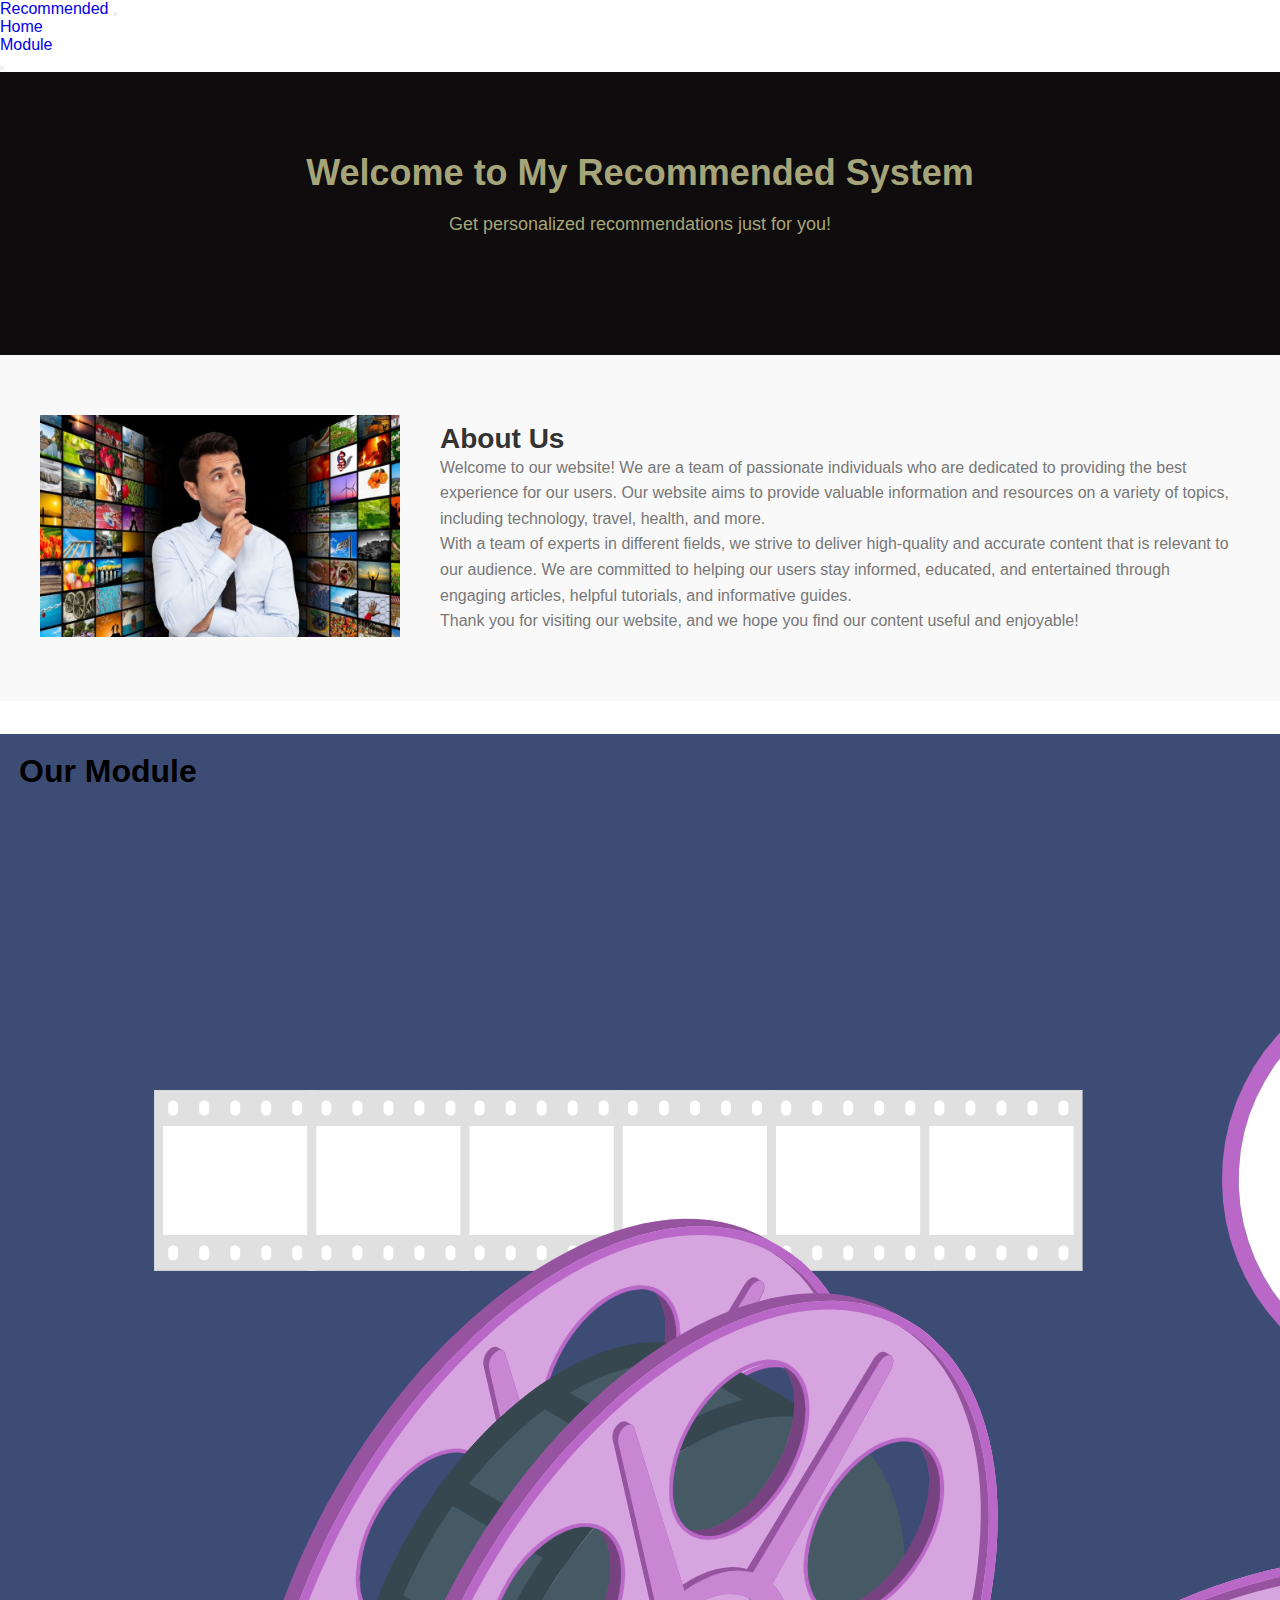
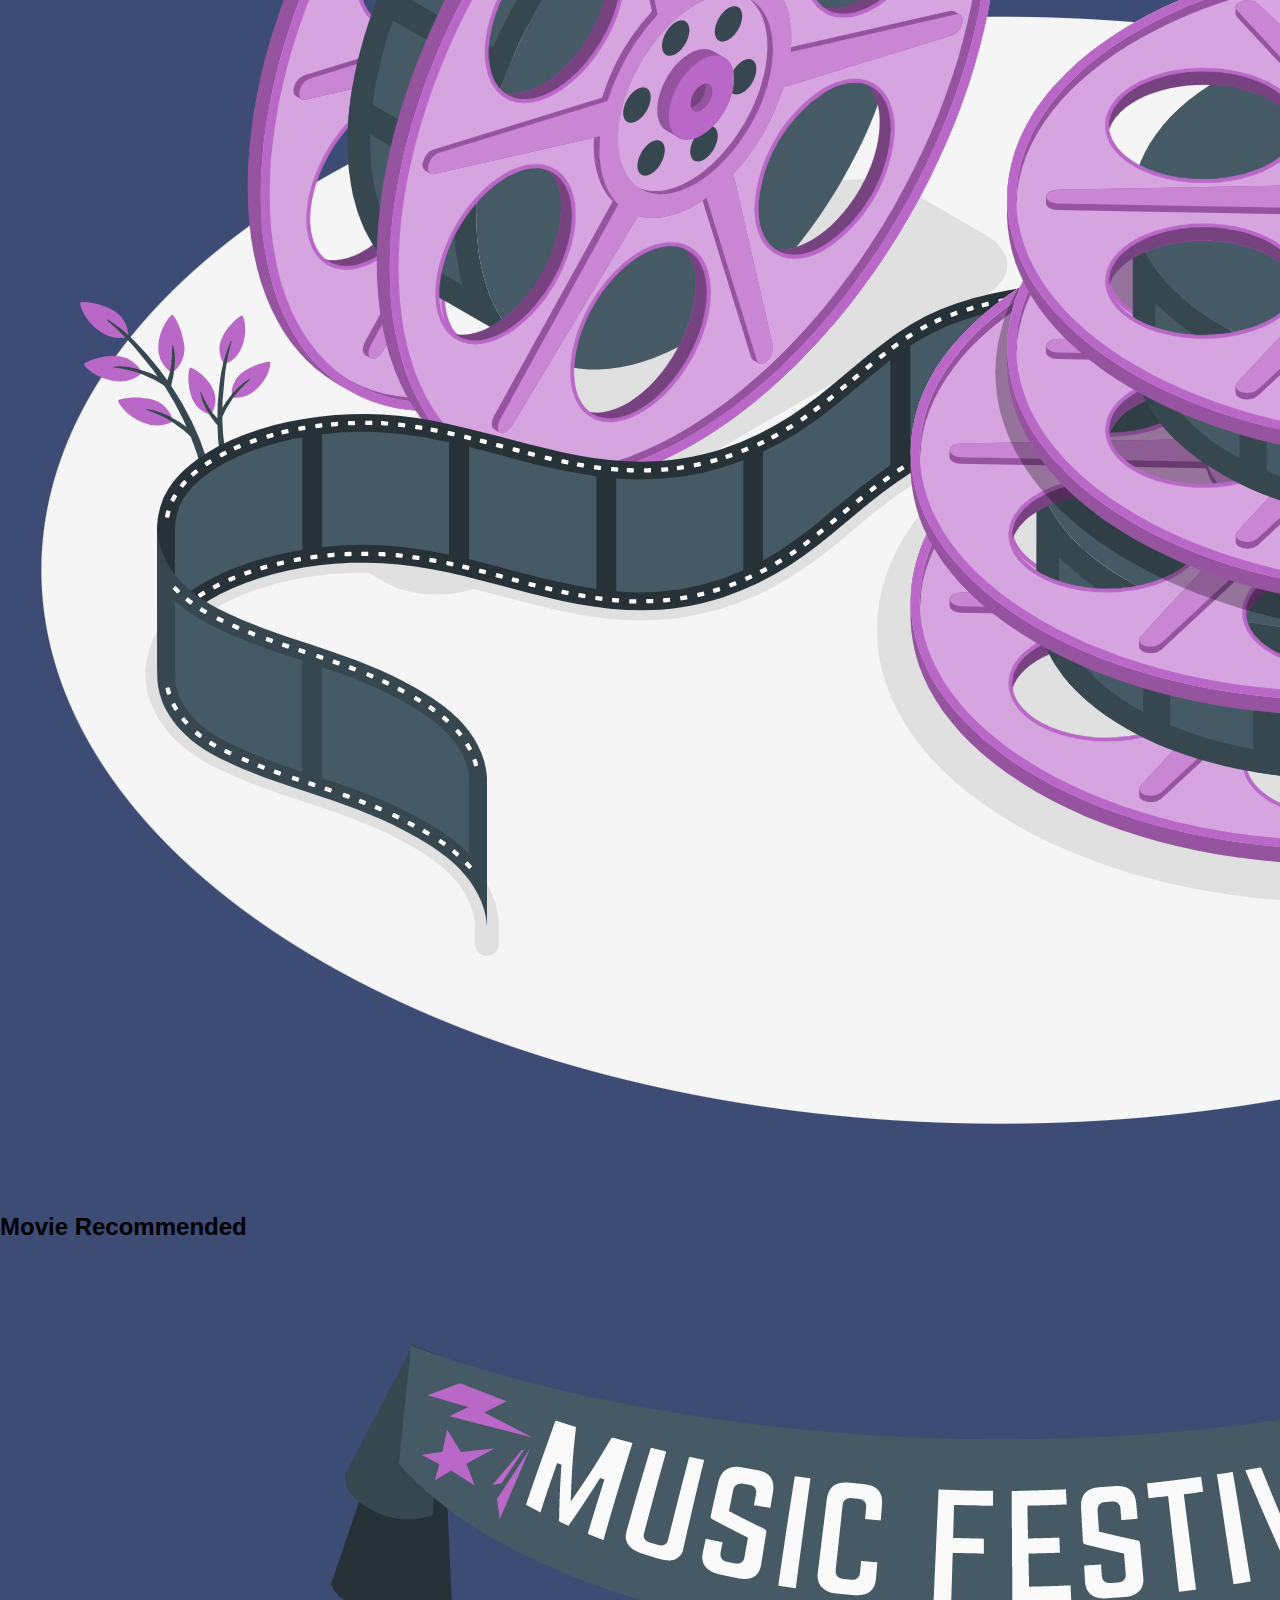
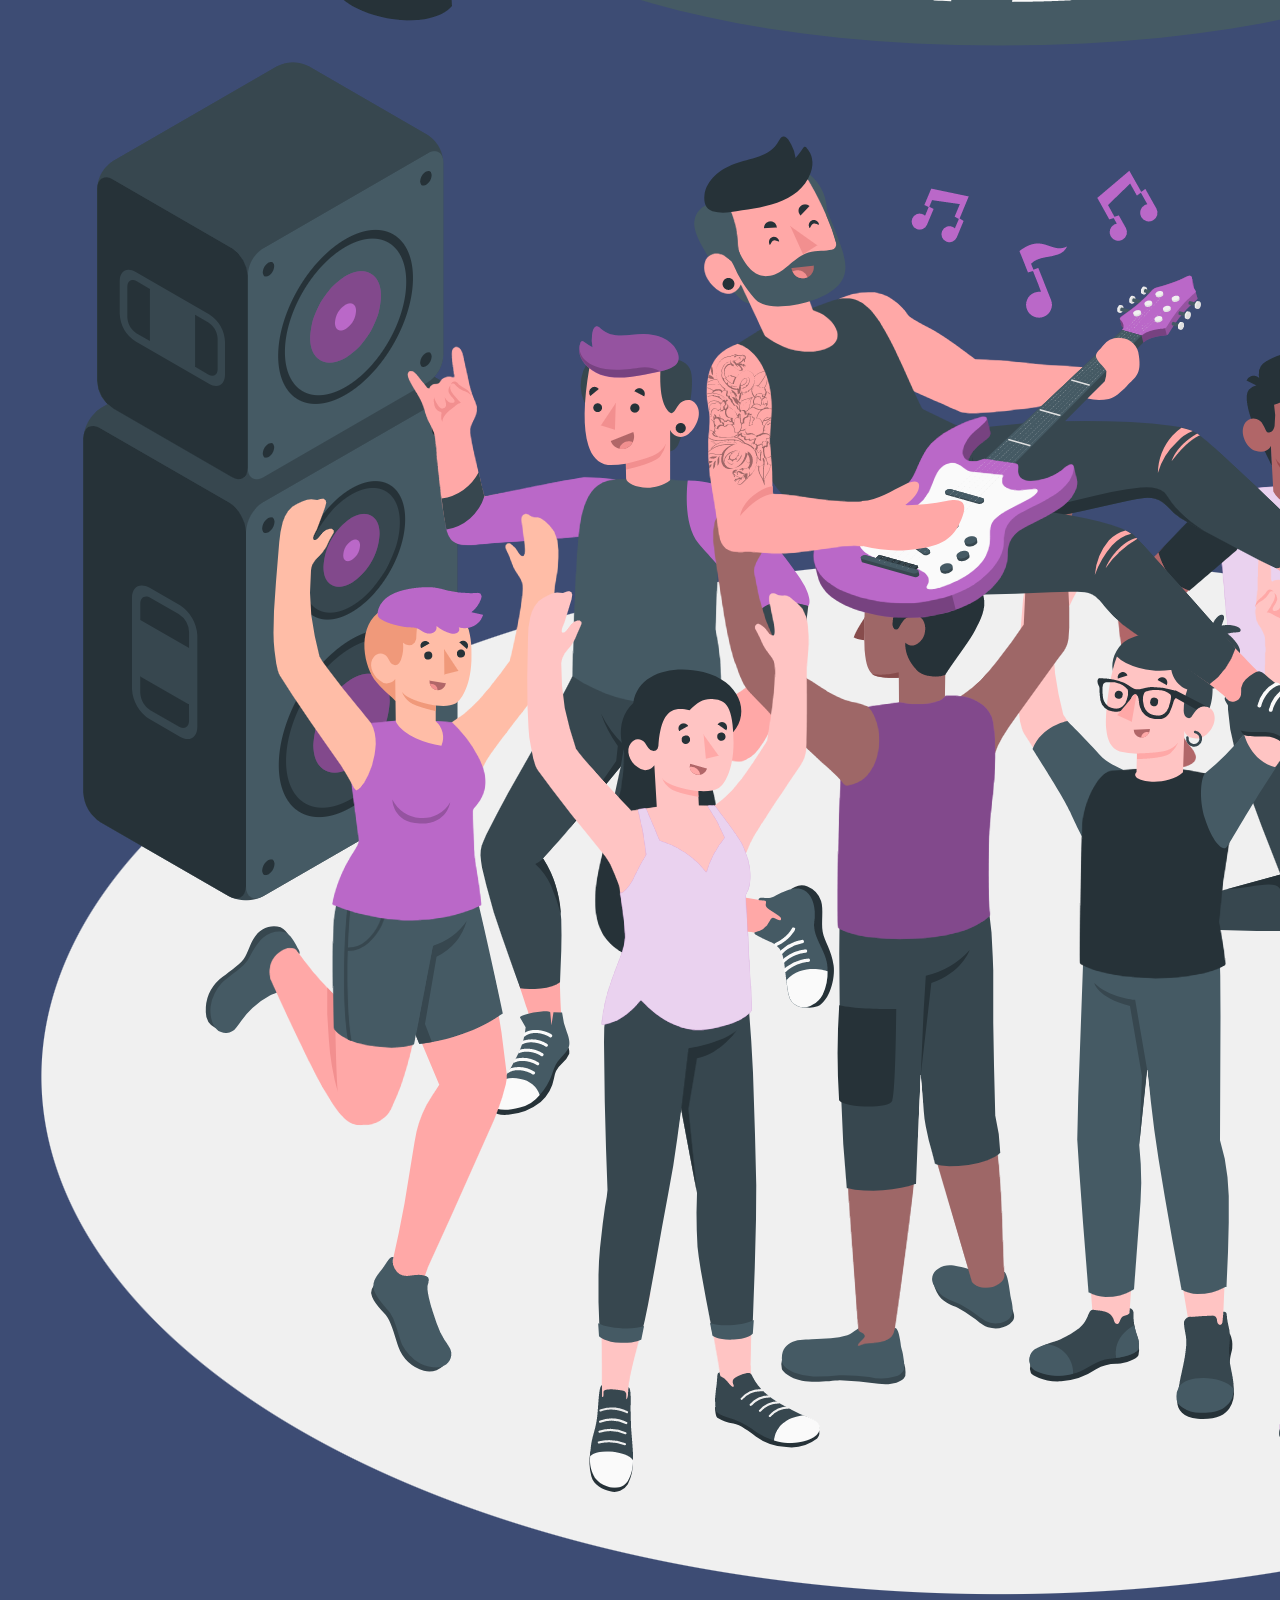
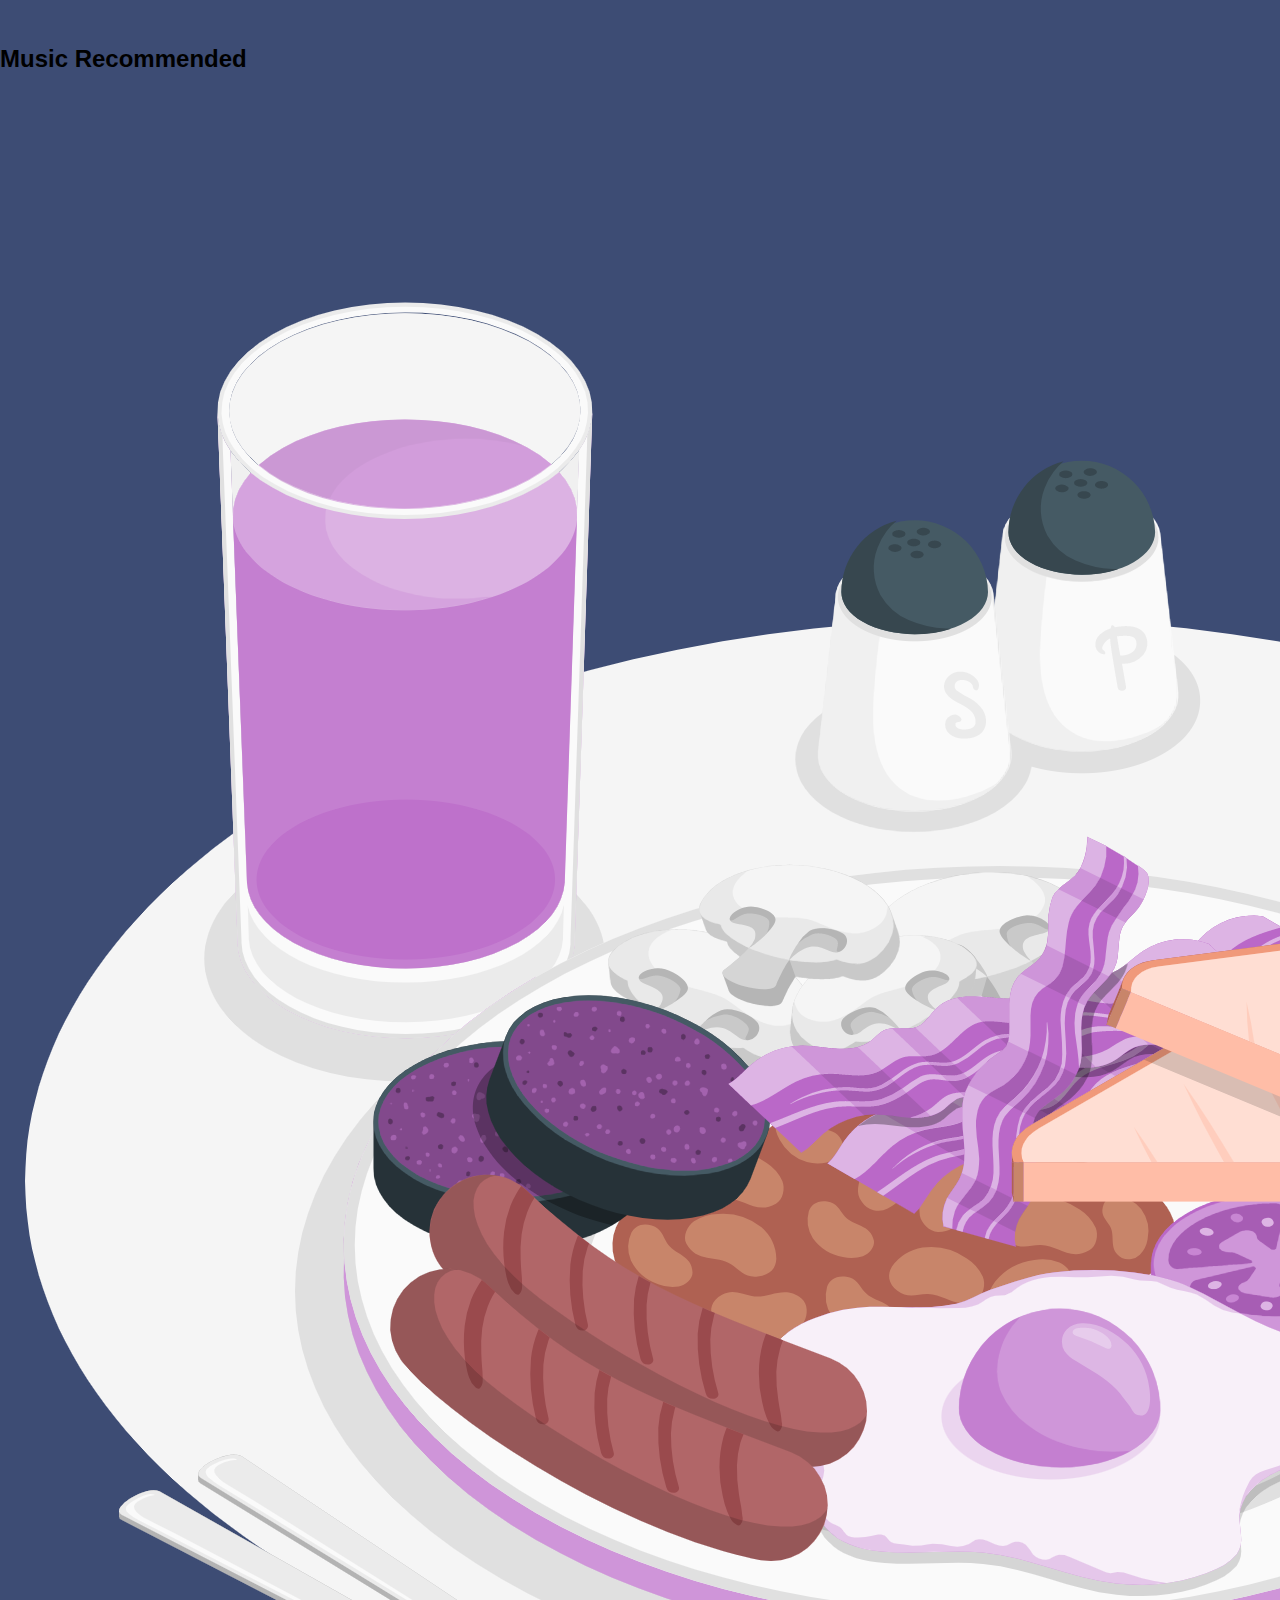
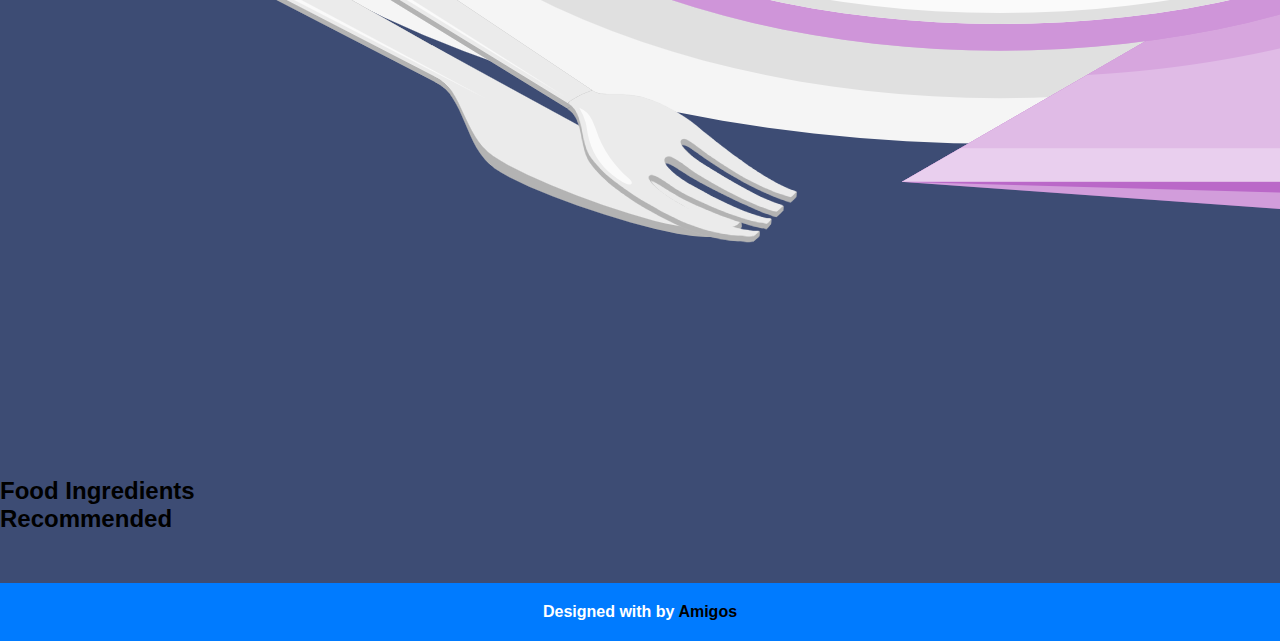
<file: index.html>
<!DOCTYPE html>
<html lang="en">

<head>
    <meta charset="UTF-8">
    <meta http-equiv="X-UA-Compatible" content="IE=edge">
    <meta name="viewport" content="width=device-width, initial-scale=1.0">
    <link rel="stylesheet" href="stylei.css">
    <title>My Recommended System</title>
    <link href="https://cdn.jsdelivr.net/npm/bootstrap@5.3.0-alpha3/dist/css/bootstrap.min.css" rel="stylesheet"
        integrity="sha384-KK94CHFLLe+nY2dmCWGMq91rCGa5gtU4mk92HdvYe+M/SXH301p5ILy+dN9+nJOZ" crossorigin="anonymous">
        <link id='favicon' rel="shortcut icon" href="./assests/images/favicon.ico" type="image/x-png">
        <link rel="stylesheet" href="https://cdnjs.cloudflare.com/ajax/libs/font-awesome/5.15.3/css/all.min.css"
        integrity="sha512-iBBXm8fW90+nuLcSKlbmrPcLa0OT92xO1BIsZ+ywDWZCvqsWgccV3gFoRBv0z+8dLJgyAHIhR35VZc2oM/gI1w=="
        crossorigin="anonymous" referrerpolicy="no-referrer" />
    <!-- Add meta tags, CSS links, and other head elements here -->
</head>
<header>
    <nav class="navbar navbar-expand-lg bg-body-tertiary  ">
        <div class="container-fluid ">
            <a class="navbar-brand" href="#">Recomm<span>ended</span></a>
            <button class="navbar-toggler" type="button" data-bs-toggle="collapse"
                data-bs-target="#navbarSupportedContent" aria-controls="navbarSupportedContent" aria-expanded="false"
                aria-label="Toggle navigation">
                <span class="navbar-toggler-icon"></span>
            </button>
            <div class="collapse navbar-collapse" id="navbarSupportedContent">
                <ul class="navbar-nav me-auto mb-2 mb-lg-0">
                    <li class="nav-item">
                        <a class="nav-link active" aria-current="page" href="#hero">Home</a>
                    </li>
                    <li class="nav-item">
                        <a class="nav-link active" aria-current="page" href="#explore">Module</a>
                    </li>
                </ul>

                <button type="button" class=" d-flex btn btn-primary"><a href="home.php"><span><i class="fas fa-user"></i></span></a></button>
                <!-- <div class="image"><a href="home.php">Profile</a><img src="./images/default-avatar.png" alt=""></div> -->
                <br>
                <!-- <h6> or </h6>
                <button type="button" class=" d-flex btn btn-primary"><a href="./login.html"><span>sign-up</span></a></button> -->
            </div>
        </div>
    </nav>
</header>
<section id="hero">
    <!-- Add hero section content such as an introduction and call-to-action -->
    <h1>Welcome to My Recommended System</h1>
    <p>Get personalized recommendations just for you!</p>
    <!-- <a href="#explore" class="cta-button">Explore Now</a> -->
</section>
<section id="about-section">
    <div class="about-container">
        <div class="about-image">
            <img src="./assest/l2.png" alt="About Image">
        </div>
        <div class="about-content">
            <h2>About Us</h2>
            <p>Welcome to our website! We are a team of passionate individuals who are dedicated to providing the best experience for our users. Our website aims to provide valuable information and resources on a variety of topics, including technology, travel, health, and more.</p>
            <p>With a team of experts in different fields, we strive to deliver high-quality and accurate content that is relevant to our audience. We are committed to helping our users stay informed, educated, and entertained through engaging articles, helpful tutorials, and informative guides.</p>
            <p>Thank you for visiting our website, and we hope you find our content useful and enjoyable!</p>
        </div>
    </div>
</section>


<section class="explore" id="explore">

    <h1 class="container text-center">Our Module</h1>
    <div class="container text-center mt-4">
        <div class="row">
            <div class="col">
                <div class="card" style="width: 18rem;">
                    <img src="./assest/Film rolls-amico.png" class="card-img-top" alt="...">
                    <div class="card-body">
                        <h2><a href="./movie/index.html" style="text-decoration: none; color: black;">Movie Recommended</a> </h2>
                        <p class="card-text"></p>
                    </div>
                </div>
            </div>
            <div class="col">
                <div class="card" style="width: 18rem;">
                    <img src="./assest/Music festival-amico.png" class="card-img-top" alt="...">
                    <div class="card-body">
                        <h2><a href="./Music/index.html" style="text-decoration: none; color: black;">Music Recommended</a></h2>
                        <p class="card-text"></p>
                    </div>
                </div>
            </div>
            <!-- <div class="col">
                <div class="card" style="width: 18rem;">
                    <img src="./assest/Travel insurance-amico.png" class="card-img-top" alt="...">
                    <div class="card-body">
                        <h2> Travel Recommended</h2>
                        <p class="card-text"></p>
                    </div>
                </div>
            </div> -->
            <div class="col">
                <div class="card" style="width: 18rem;">
                    <img src="./assest/English breakfast-amico.png" class="card-img-top" alt="...">
                    <div class="card-body">
                        <h2><a href="./food/index.html" style="text-decoration: none; color: black;">Food Ingredients Recommended</a></h2>
                        <p class="card-text"></p>
                    </div>
                </div>
            </div>
        </div>
    </div>
<!-- </section>
<section id="personalization-section">
        <div class="personalization-container">
            <h2>Personalize Your Recommendations</h2>
            <form id="personalization-form">
                <label for="preferences">Preferences:</label>
                <input type="text" id="preferences" name="preferences" placeholder="Enter your preferences, e.g., action, comedy, sci-fi">
                
                <label for="interests">Interests:</label>
                <input type="text" id="interests" name="interests" placeholder="Enter your interests, e.g., travel, cooking, sports">
                
                <label for="rating">Rating:</label>
                <select id="rating" name="rating">
                    <option value="none">None</option>
                    <option value="like">Like</option>
                    <option value="dislike">Dislike</option>
                </select>
                
                <button type="submit">Update Preferences</button>
            </form>
        </div>
        </section> -->
<!-- <section class="r1">
<h1 class="container text-center">Feedback Form</h1>
    <form action="feedback.php" method="post">
        <label for="name">Name:</label>
        <input type="text" name="name" id="name">
        <br>
        <label for="email">Email:</label>
        <input type="email" name="email" id="email">
        <br>
        <label for="feedback">Feedback:</label>
        <textarea name="feedback" id="feedback" cols="30" rows="10"></textarea>
        <br>
        <input type="submit" value="Submit">
</form>   
</section> -->





<footer>
    <h4 class="credit">Designed with <i class="fa fa-heart pulse"></i> by <a
        href="https://www.linkedin.com/in/ujjwal-srivastava-456204206/" style="color: black;"> Amigos</a></h4>
</footer>

</body>

</html>
</file>
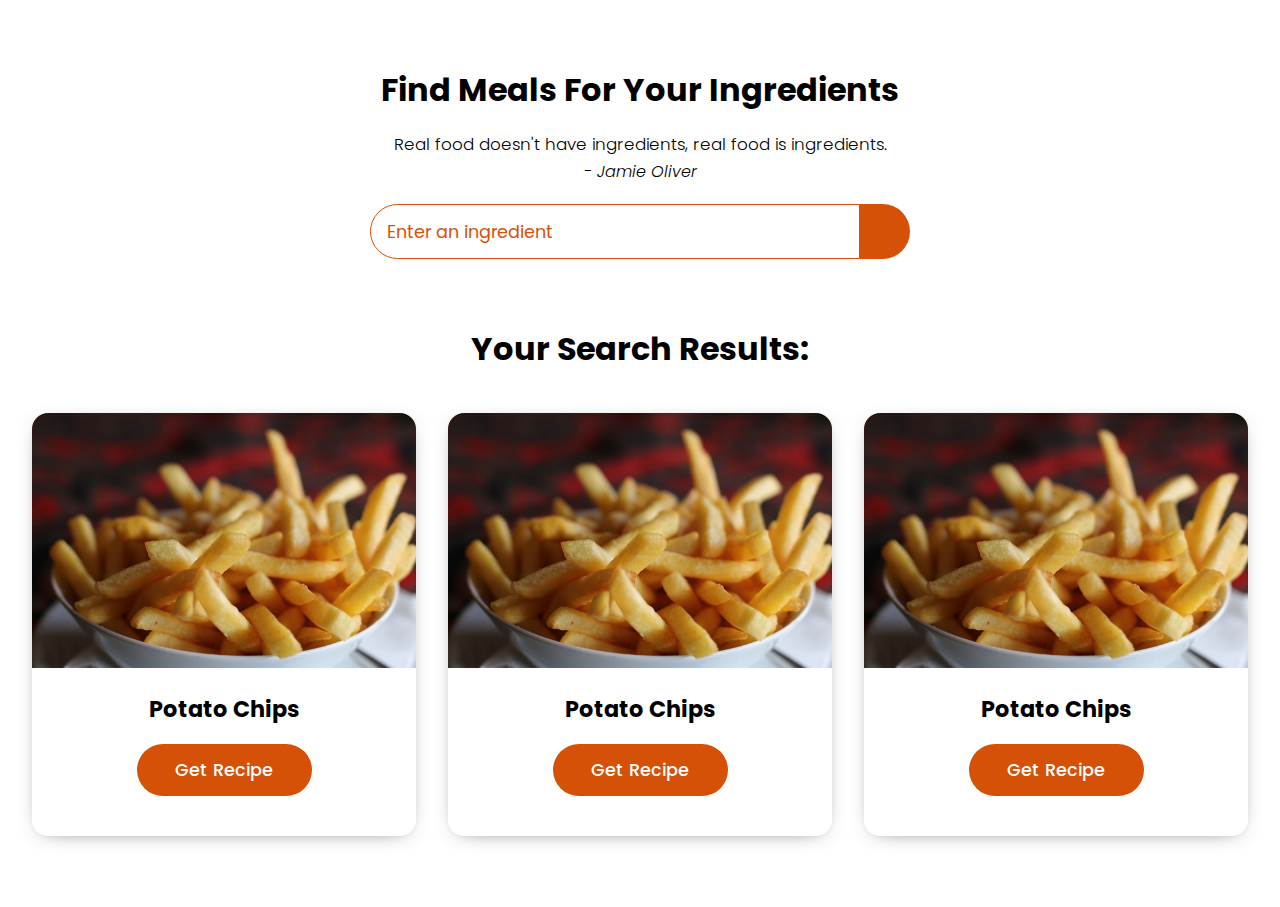
<file: food/index.html>
<!DOCTYPE html>
<html lang="en">
<head>
  <meta charset="UTF-8">
  <meta name="viewport" content="width=device-width, initial-scale=1.0">
  <title>Find Meal For Your Ingredients</title>
  <link rel="stylesheet" href="https://cdnjs.cloudflare.com/ajax/libs/font-awesome/5.15.1/css/all.min.css" integrity="sha512-+4zCK9k+qNFUR5X+cKL9EIR+ZOhtIloNl9GIKS57V1MyNsYpYcUrUeQc9vNfzsWfV28IaLL3i96P9sdNyeRssA==" crossorigin="anonymous" />
  <link rel = "stylesheet" href = "style.css">
</head>
<body>
  
  <div class = "container">
    <div class = "meal-wrapper">
      <div class = "meal-search">
        <h2 class = "title">Find Meals For Your Ingredients</h2>
        <blockquote>Real food doesn't have ingredients, real food is ingredients.<br>
          <cite>- Jamie Oliver</cite>
        </blockquote>

        <div class = "meal-search-box">
          <input type = "text" class = "search-control" placeholder="Enter an ingredient" id = "search-input">
          <button type = "submit" class = "search-btn btn" id = "search-btn">
            <i class = "fas fa-search"></i>
          </button>
        </div>
      </div>

      <div class = "meal-result">
        <h2 class = "title">Your Search Results:</h2>
        <div id= "meal">
          <!-- meal item -->
          <div class = "meal-item">
            <div class = "meal-img">
              <img src = "food.jpg" alt = "food">
            </div>
            <div class = "meal-name">
              <h3>Potato Chips</h3>
              <a href = "#" class = "recipe-btn">Get Recipe</a>
            </div>
          </div>
          <div class = "meal-item">
            <div class = "meal-img">
              <img src = "food.jpg" alt = "food">
            </div>
            <div class = "meal-name">
              <h3>Potato Chips</h3>
              <a href = "#" class = "recipe-btn">Get Recipe</a>
            </div>
          </div>
          <div class = "meal-item">
            <div class = "meal-img">
              <img src = "food.jpg" alt = "food">
            </div>
            <div class = "meal-name">
              <h3>Potato Chips</h3>
              <a href = "#" class = "recipe-btn">Get Recipe</a>
            </div>
          </div>
          <!-- end of meal item -->
        </div>
      </div>


      <div class = "meal-details">
        <!-- recipe close btn -->
        <button type = "button" class = "btn recipe-close-btn" id = "recipe-close-btn">
          <i class = "fas fa-times"></i>
        </button>

        <!-- meal content -->
        <div class = "meal-details-content">
          <h2 class = "recipe-title">Meals Name Here</h2>
          <p class = "recipe-category">Category Name</p>
          <div class = "recipe-instruct">
            <h3>Instructions:</h3>
            <p>Lorem ipsum, dolor sit amet consectetur adipisicing elit. Quo blanditiis quis accusantium natus! Porro, reiciendis maiores molestiae distinctio veniam ratione ex provident ipsa, soluta suscipit quam eos velit autem iste!</p>
            <p>Lorem ipsum dolor sit amet consectetur adipisicing elit. Amet aliquam voluptatibus ad obcaecati magnam, esse numquam nisi ut adipisci in?</p>
          </div>
          <div class = "recipe-meal-img">
            <img src = "food.jpg" alt = "">
          </div>
          <div class = "recipe-link">
            <a href = "#" target = "_blank">Watch Video</a>
          </div>
        </div>
      </div>
    </div>
  </div>



  <script src = "script.js"></script>
</body>
</html>
</file>
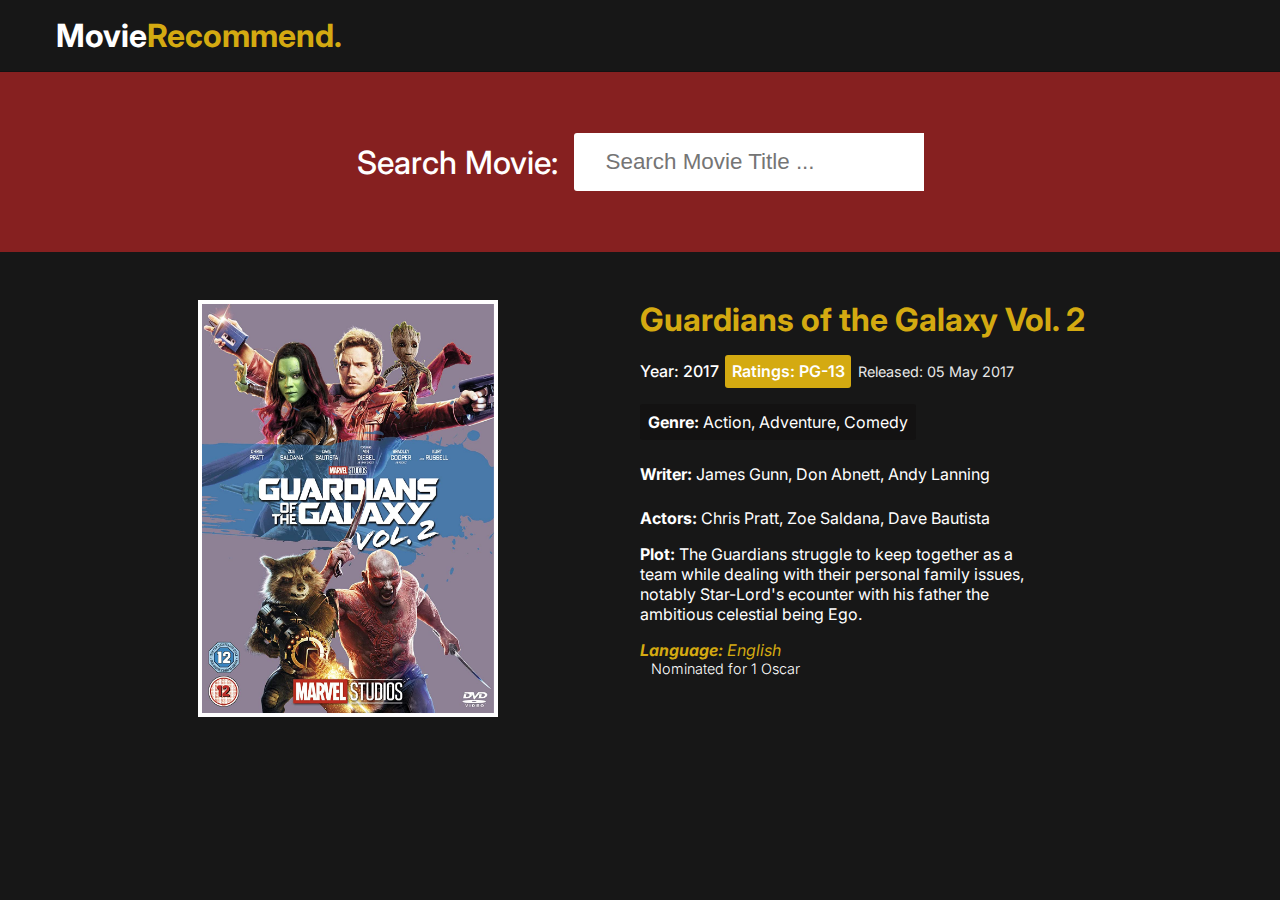
<file: movie/index.html>
<!DOCTYPE html>
<html lang="en">
<head>
    <meta charset="UTF-8">
    <meta http-equiv="X-UA-Compatible" content="IE=edge">
    <meta name="viewport" content="width=device-width, initial-scale=1.0">
    <title>Movie Search</title>
    <!-- font awesome icons cdn -->
    <link rel="stylesheet" href="https://cdnjs.cloudflare.com/ajax/libs/font-awesome/6.0.0-beta3/css/all.min.css" integrity="sha512-Fo3rlrZj/k7ujTnHg4CGR2D7kSs0v4LLanw2qksYuRlEzO+tcaEPQogQ0KaoGN26/zrn20ImR1DfuLWnOo7aBA==" crossorigin="anonymous" referrerpolicy="no-referrer" />
    <!-- custom css -->
    <link rel = "stylesheet" href = "main.css">
    <link href="https://cdn.jsdelivr.net/npm/bootstrap@5.3.0-alpha3/dist/css/bootstrap.min.css" rel="stylesheet"
        integrity="sha384-KK94CHFLLe+nY2dmCWGMq91rCGa5gtU4mk92HdvYe+M/SXH301p5ILy+dN9+nJOZ" crossorigin="anonymous">
        <link id='favicon' rel="shortcut icon" href="./assests/images/favicon.ico" type="image/x-png">
        <link rel="stylesheet" href="https://cdnjs.cloudflare.com/ajax/libs/font-awesome/5.15.3/css/all.min.css"
        integrity="sha512-iBBXm8fW90+nuLcSKlbmrPcLa0OT92xO1BIsZ+ywDWZCvqsWgccV3gFoRBv0z+8dLJgyAHIhR35VZc2oM/gI1w=="
        crossorigin="anonymous" referrerpolicy="no-referrer" />
</head>
<body>
    
    <div class = "wrapper">
        <!-- logo -->
        <div class = "logo">
            <div class = "container">
                <p>Movie<span>Recommend.</span></p>
            </div>
        </div>
        <!-- end of logo -->
        <!-- search container -->
        <div class = "search-container">
            <div class = "search-element">
                <h3>Search Movie:</h3>
                <input type = "text" class = "form-control" placeholder="Search Movie Title ..." id = "movie-search-box" onkeyup="findMovies()" onclick = "findMovies()">

                <div class = "search-list" id = "search-list">
                    <!-- list here -->
                    <!-- <div class = "search-list-item">
                        <div class = "search-item-thumbnail">
                            <img src = "medium-cover.jpg">
                        </div>
                        <div class = "search-item-info">
                            <h3>Guardians of the Galaxy Vol. 2</h3>
                            <p>2017</p>
                        </div>
                    </div> -->
                </div>
            </div>
        </div>
        <!-- end of search container -->

        <!-- result container -->
        <div class = "container">
            <div class = "result-container">
                <div class = "result-grid" id = "result-grid">
                    <!-- movie information here -->
                    <div class = "movie-poster">
                        <img src = "medium-cover.jpg" alt = "movie poster">
                    </div>
                    <div class = "movie-info">
                        <h3 class = "movie-title">Guardians of the Galaxy Vol. 2</h3>
                        <ul class = "movie-misc-info">
                            <li class = "year">Year: 2017</li>
                            <li class = "rated">Ratings: PG-13</li>
                            <li class = "released">Released: 05 May 2017</li>
                        </ul>
                        <p class = "genre"><b>Genre:</b> Action, Adventure, Comedy</p>
                        <p class = "writer"><b>Writer:</b> James Gunn, Don Abnett, Andy Lanning</p>
                        <p class = "actors"><b>Actors: </b>Chris Pratt, Zoe Saldana, Dave Bautista</p>
                        <p class = "plot"><b>Plot:</b> The Guardians struggle to keep together as a team while dealing with their personal family issues, notably Star-Lord's ecounter with his father the ambitious celestial being Ego.</p>
                        <p class = "language"><b>Language:</b> English</p>
                        <p class = "awards"><b><i class = "fas fa-award"></i></b> Nominated for 1 Oscar</p>
                    </div>
                </div>
            </div>
        </div>
        <!-- end of result container -->
    </div>


    <!-- movie app js -->
    <script src = "script.js"></script>
</body>
</html>
</file>
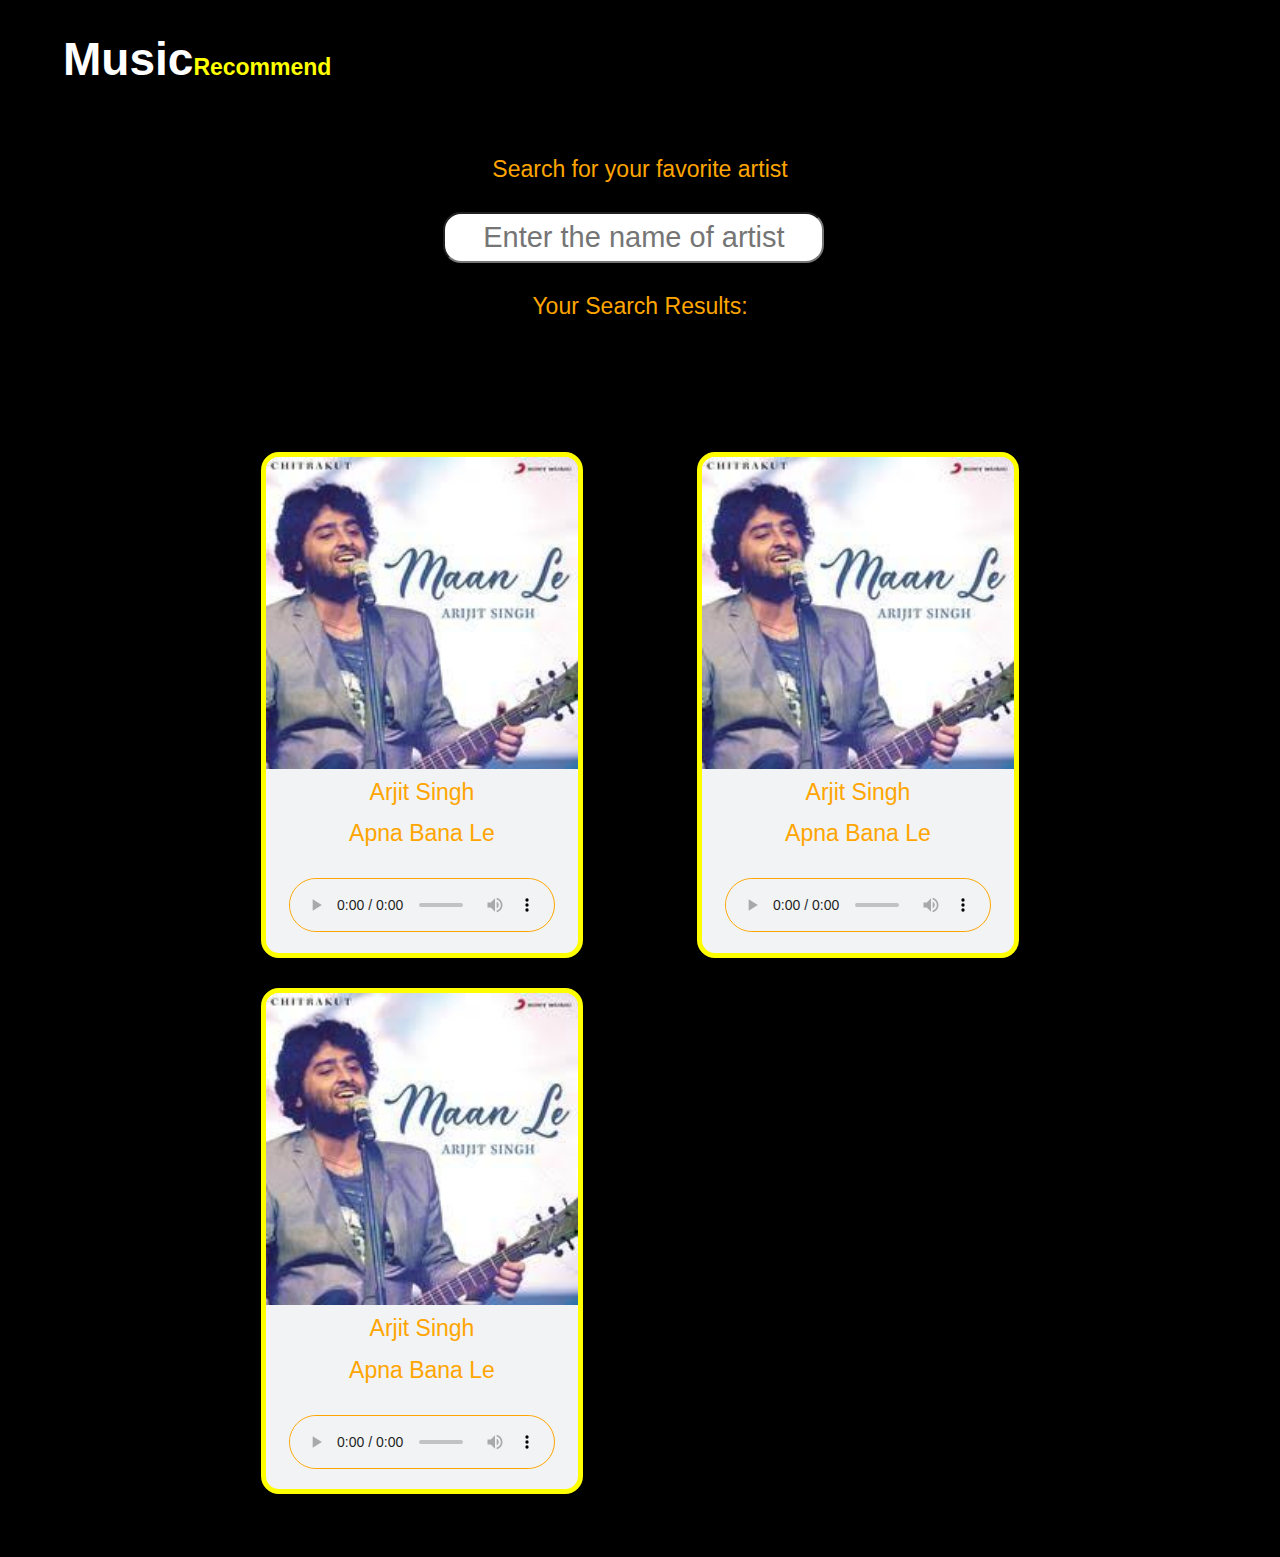
<file: Music/index.html>
<!DOCTYPE html>
<html lang="en">

<head>
    <meta charset="UTF-8">
    <meta http-equiv="X-UA-Compatible" content="IE=edge">
    <meta name="viewport" content="width=device-width, initial-scale=1.0">
    <title>Music Recommended</title>
    <link rel="stylesheet" href="style.css">


    <link rel="stylesheet" href="https://cdnjs.cloudflare.com/ajax/libs/font-awesome/5.15.1/css/all.min.css"
        integrity="sha512-+4zCK9k+qNFUR5X+cKL9EIR+ZOhtIloNl9GIKS57V1MyNsYpYcUrUeQc9vNfzsWfV28IaLL3i96P9sdNyeRssA=="
        crossorigin="anonymous" />
</head>

<body>
    <div class = "wrapper">
        <!-- logo -->
        <div class = "logo">
            <div class = "container">
                <p>Music<span>Recommend</span></p>
            </div>
        </div>

    <div class="para">
      <h6  style="align-items: center;">Search for your favorite artist</h6>
        <input  class="p" style="text-align: center;" placeholder="Enter the name of artist" type="text" id="searchTerm">
        <button id="searchTermBtn"><i class="fas fa-search"> </i>
        </button>
        
    </div>
    </nav>
    <h2 style="color: orange;">Your Search Results:</h2>
 <section class="movie">


     

    <main id="songs"></main>


    <script src="script.js"></script>
    <div class="grid">
      <div class="g-col-1"><div class="card" style="width: 14rem;">
          <img src="./images (1).jpeg" class="card-img-top" alt="...">
          <div class="card-body">
            <h5 class="card-title">Arjit Singh</h5>
            <p class="card-text">Apna Bana Le</p>
            <audio controls><source></audio>
          </div>
        </div>
      </div>
      <div class="g-col-2"><div class="card" style="width: 14rem;">
        <img src="./images (1).jpeg" class="card-img-top" alt="...">
        <div class="card-body">
          <h5 class="card-title">Arjit Singh</h5>
          <p class="card-text">Apna Bana Le</p>
          <audio controls><source></audio>
          </div>
        </div></div>
      <div class="g-col-3"><div class="card" style="width: 14rem;">
        <img src="./images (1).jpeg" class="card-img-top" alt="...">
        <div class="card-body">
          <h5 class="card-title">Arjit Singh</h5>
          <p class="card-text">Apna Bana Le</p>
            <audio controls><source></audio>
          </div>
        </div></div>
    </div>
</section>

</body>

</html>
</file>
<file: food/style.css>
@import url('https://fonts.googleapis.com/css2?family=Poppins:wght@200;300;400;500;600;700;800;900&display=swap');

*{
    padding: 0;
    margin: 0;
    box-sizing: border-box;
}
:root{
    --tenne-tawny: #d65108;
    --tenne-tawny-dark: #b54507;
}
body{
    font-weight: 300;
    font-size: 1.05rem;
    line-height: 1.6;
    font-family: 'Poppins', sans-serif;
}

/*  */
.btn{
    font-family: inherit;
    cursor: pointer;
    outline: 0;
    font-size: 1.05rem;
}
.text{
    opacity: 0.8;
}
.title{
    font-size: 2rem;
    margin-bottom: 1rem;
}

/*  */
.container{
    min-height: 100vh;
}
.meal-wrapper{
    max-width: 1280px;
    margin: 0 auto;
    padding: 2rem;
    background: #fff;
    text-align: center;
}
.meal-search{
    margin: 2rem 0;
}
.meal-search cite{
    font-size: 1rem;
}
.meal-search-box{
    margin: 1.2rem 0;
    display: flex;
    align-items: stretch;
}
.search-control,
.search-btn{
    width: 100%;
}
.search-control{
    padding: 0 1rem;
    font-size: 1.1rem;
    font-family: inherit;
    outline: 0;
    border: 1px solid var(--tenne-tawny);
    color: var(--tenne-tawny);
    border-top-left-radius: 2rem;
    border-bottom-left-radius: 2rem;
}
.search-control::placeholder{
    color: var(--tenne-tawny);
}
.search-btn{
    width: 55px;
    height: 55px;
    font-size: 1.8rem;
    background: var(--tenne-tawny);
    color: #fff;
    border: none;
    border-top-right-radius: 2rem;
    border-bottom-right-radius: 2rem;
    transition: all 0.4s linear;
    -webkit-transition: all 0.4s linear;
    -moz-transition: all 0.4s linear;
    -ms-transition: all 0.4s linear;
    -o-transition: all 0.4s linear;
}
.search-btn:hover{
    background: var(--tenne-tawny-dark);
}
.meal-result{
    margin-top: 4rem;
}
#meal{
    margin: 2.4rem 0;
}
.meal-item{
    border-radius: 1rem;
    -webkit-border-radius: 1rem;
    -moz-border-radius: 1rem;
    -ms-border-radius: 1rem;
    -o-border-radius: 1rem;
    overflow: hidden;
    box-shadow: 0 4px 21px -12px rgba(0, 0, 0, 0.79);
    margin: 2rem 0;
}
.meal-img img{
    width: 100%;
    display: block;
}
.meal-name{
    padding: 1.5rem 0.5rem;
}
.meal-name h3{
    font-size: 1.4rem;
}
.recipe-btn{
    text-decoration: none;
    color: #fff;
    background: var(--tenne-tawny);
    font-weight: 500;
    font-size: 1.1rem;
    padding: 0.75rem 0;
    display: block;
    width: 175px;
    margin: 1rem auto;
    border-radius: 2rem;
    -webkit-border-radius: 2rem;
    -moz-border-radius: 2rem;
    -ms-border-radius: 2rem;
    -o-border-radius: 2rem;
    transition: all 0.4s linear;
    -webkit-transition: all 0.4s linear;
    -moz-transition: all 0.4s linear;
    -ms-transition: all 0.4s linear;
    -o-transition: all 0.4s linear;
}
.recipe-btn:hover{
    background: var(--tenne-tawny-dark);
}

/* meal details */
.meal-details{
    position: fixed;
    top: 50%;
    left: 50%;
    transform: translate(-50%, -50%);
    -webkit-transform: translate(-50%, -50%);
    -moz-transform: translate(-50%, -50%);
    -ms-transform: translate(-50%, -50%);
    -o-transform: translate(-50%, -50%);
    color: #fff;
    background: var(--tenne-tawny);
    border-radius: 1rem;
    -webkit-border-radius: 1rem;
    -moz-border-radius: 1rem;
    -ms-border-radius: 1rem;
    -o-border-radius: 1rem;
    width: 90%;
    height: 90%;
    overflow-y: scroll;
    display: none;
    padding: 2rem 0;
}
.meal-details::-webkit-scrollbar{
    width: 10px;
}
.meal-details::-webkit-scrollbar-thumb{
    background: #f0f0f0;
    border-radius: 2rem;
    -webkit-border-radius: 2rem;
    -moz-border-radius: 2rem;
    -ms-border-radius: 2rem;
    -o-border-radius: 2rem;
}


/* js related */
.showRecipe{
    display: block;
}

.meal-details-content{
    margin: 2rem;
}
.meal-details-content p:not(.recipe-category){
    padding: 1rem 0;
}
.recipe-close-btn{
    position: absolute;
    right: 2rem;
    top: 2rem;
    font-size: 1.8rem;
    background: #fff;
    border: none;
    width: 35px;
    height: 35px;
    border-radius: 50%;
    -webkit-border-radius: 50%;
    -moz-border-radius: 50%;
    -ms-border-radius: 50%;
    -o-border-radius: 50%;
    display: flex;
    align-items: center;
    justify-content: center;
    opacity: 0.9;
}
.recipe-title{
    letter-spacing: 1px;
    padding-bottom: 1rem;
}
.recipe-category{
    background: #fff;
    font-weight: 600;
    color: var(--tenne-tawny);
    display: inline-block;
    padding: 0.2rem 0.5rem;
    border-radius: 0.3rem;
    -webkit-border-radius: 0.3rem;
    -moz-border-radius: 0.3rem;
    -ms-border-radius: 0.3rem;
    -o-border-radius: 0.3rem;
}
.recipe-category{
    background: #fff;
    font-weight: 600;
    color: var(--tenne-tawny);
    display: inline-block;
    padding: 0.2rem 0.5rem;
    border-radius: 0.3rem;
    -webkit-border-radius: 0.3rem;
    -moz-border-radius: 0.3rem;
    -ms-border-radius: 0.3rem;
    -o-border-radius: 0.3rem;
}
.recipe-instruct{
    padding: 1rem 0;
}
.recipe-meal-img img{
    width: 100px;
    height: 100px;
    border-radius: 50%;
    -webkit-border-radius: 50%;
    -moz-border-radius: 50%;
    -ms-border-radius: 50%;
    -o-border-radius: 50%;
    margin: 0 auto;
    display: block;
}
.recipe-link{
    margin: 1.4rem 0;
}
.recipe-link a{
    color: #fff;
    font-size: 1.2rem;
    font-weight: 700;
    transition: all 0.4s linear;
    -webkit-transition: all 0.4s linear;
    -moz-transition: all 0.4s linear;
    -ms-transition: all 0.4s linear;
    -o-transition: all 0.4s linear;
}
.recipe-link a:hover{
    opacity: 0.8;
}


/*  */
.notFound{
    grid-template-columns: 1fr!important;
    color: var(--tenne-tawny);
    font-size: 1.8rem;
    font-weight: 600;
    width: 100%;
}






/* Media Queries */
@media screen and (min-width: 600px){
    .meal-search-box{
        width: 540px;
        margin-left: auto;
        margin-right: auto;
    }
}

@media screen and (min-width: 768px){
    #meal{
        display: grid;
        grid-template-columns: repeat(2, 1fr);
        gap: 2rem;
    }
    .meal-item{
        margin: 0;
    }
    .meal-details{
        width: 700px;
    }
}

@media screen and (min-width: 992px){
    #meal{
        grid-template-columns: repeat(3, 1fr);
    }
}
</file>
<file: movie/main.css>
@import url('https://fonts.googleapis.com/css2?family=Inter:wght@300;400;500;600;700;800&display=swap');

:root{
    --md-dark-color: #1d1d1d;
    --dark-color: #171717;
    --light-dark-color: #131212;
    --yellow-color: #d4aa11;
}
*{
    padding: 0;
    margin: 0;
    -webkit-box-sizing: border-box;
            box-sizing: border-box;
}
body{
    font-family: 'Inter', sans-serif;
}
a{
    text-decoration: none;
}
img{
    width: 100%;
    display: block;
}
.wrapper{
    min-height: 100vh;
    background-color: var(--dark-color);
    /* background-color: #fff; */
}
.wrapper .container{
    max-width: 1200px;
    margin: 0 auto;
    padding: 0 1rem;
}
.search-container{
    background-color: #862020;
    height: 180px;
    display: -webkit-box;
    display: -ms-flexbox;
    display: flex;
    -webkit-box-align: center;
        -ms-flex-align: center;
            align-items: center;
    -webkit-box-pack: center;
        -ms-flex-pack: center;
            justify-content: center;
}
.logo{
    padding: 1rem 0;
    border-bottom: 1px solid var(--light-dark-color);
}
.logo p{
    font-size: 2rem;
    color: #fff;
    font-weight: bold;
}
.logo p span{
    color: var(--yellow-color);
}
.search-element{
    display: -webkit-box;
    display: -ms-flexbox;
    display: flex;
    -webkit-box-align: stretch;
        -ms-flex-align: stretch;
            align-items: stretch;
    -webkit-box-pack: center;
        -ms-flex-pack: center;
            justify-content: center;
    -webkit-box-orient: vertical;
    -webkit-box-direction: normal;
        -ms-flex-direction: column;
            flex-direction: column;
    position: relative;
}
.search-element h3{
    -ms-flex-item-align: center;
        align-self: center;
    margin-right: 1rem;
    font-size: 2rem;
    color: #fff;
    font-weight: 500;
    margin-bottom: 1.5rem;
}
.search-element .form-control{
    padding: 1rem 2rem;
    font-size: 1.4rem;
    border: none;
    border-top-left-radius: 3px;
    border-bottom-left-radius: 3px;
    outline: none;
    color: var(--light-dark-color);
    width: 350px;
}
.search-list{
    position: absolute;
    right: 0;
    top: 100%;
    max-height: 500px;
    overflow-y: scroll;
    z-index: 10;
}
.search-list .search-list-item{
    background-color: var(--light-dark-color);
    padding: 0.5rem;
    border-bottom: 1px solid var(--dark-color);
    width: calc(350px - 8px);
    color: #fff;
    cursor: pointer;
    -webkit-transition: background-color 200ms ease;
    -o-transition: background-color 200ms ease;
    transition: background-color 200ms ease;
}
.search-list .search-list-item:Hover{
    background-color: #1f1f1f;
}
.search-list-item{
    display: -webkit-box;
    display: -ms-flexbox;
    display: flex;
    -webkit-box-align: center;
        -ms-flex-align: center;
            align-items: center;
}
.search-item-thumbnail img{
    width: 40px;
    margin-right: 1rem;
}
.search-item-info h3{
    font-weight: 600;
    font-size: 1rem;
}
.search-item-info p{
    font-size: 0.8rem;
    margin-top: 0.5rem;
    font-weight: 600;
    opacity: 0.6;
}

/* thumbnail */
.search-list::-webkit-scrollbar{
    width: 8px;
}
.search-list::-webkit-scrollbar-track{
    -webkit-box-shadow: inset 0 0 6px rgba(0, 0, 0, 0.3);
            box-shadow: inset 0 0 6px rgba(0, 0, 0, 0.3);
}
.search-list::-webkit-scrollbar-thumb{
    background-color: var(--yellow-color);
    outline: none;
    border-radius: 10px;
}

/* js related class */
.hide-search-list{
    display: none;
}

/* movie result */
.result-container{
    padding: 3rem 0;
}
.movie-poster img{
    max-width: 300px;
    margin: 0 auto;
    border: 4px solid #fff;
}
.movie-info{
    text-align: center;
    color: #fff;
    padding-top: 3rem;
}

/* movie info stylings */
.movie-title{
    font-size: 2rem;
    color: var(--yellow-color);
}
.movie-misc-info{
    list-style-type: none;
    display: -webkit-box;
    display: -ms-flexbox;
    display: flex;
    -webkit-box-align: center;
        -ms-flex-align: center;
            align-items: center;
    -webkit-box-pack: center;
        -ms-flex-pack: center;
            justify-content: center;
    padding: 1rem;
}
.movie-info .year{
    font-weight: 500;
}
.movie-info .rated{
    background-color: var(--yellow-color);
    padding: 0.4rem;
    margin: 0 0.4rem;
    border-radius: 3px;
    font-weight: 600;
}
.movie-info .released{
    font-size: 0.9rem;
    opacity: 0.9;
}
.movie-info .writer{
    padding: 0.5rem;
    margin: 1rem 0;
}
.movie-info .genre{
    background-color: var(--light-dark-color);
    display: inline-block;
    padding: 0.5rem;
    border-radius: 3px;
}
.movie-info .plot{
    max-width: 400px;
    margin: 1rem auto;
}
.movie-info .language{
    color: var(--yellow-color);
    font-style: italic;
}
.movie-info .awards{
    font-weight: 300;
    font-size: 0.9rem;
}
.movie-info .awards i{
    color: var(--yellow-color);
    margin: 1rem 0.7rem 0 0;
}

@media(max-width: 450px){
    .logo p{
        font-size: 1.4rem;
    }
    .search-element .form-control{
        width: 90%;
        margin: 0 auto;
        padding: 0.5rem 1rem;
    }
    .search-element h3{
        font-size: 1.4rem;
    }
    .search-list{
        width: 90%;
        right: 50%;
        -webkit-transform: translateX(50%);
            -ms-transform: translateX(50%);
                transform: translateX(50%);
    }
    .search-list .search-list-item{
        width: 100%;
    }
    .movie-misc-info{
        -webkit-box-orient: vertical;
        -webkit-box-direction: normal;
            -ms-flex-direction: column;
                flex-direction: column;
    }
    .movie-misc-info li:nth-child(2){
        margin: 0.8rem 0;
    }
}

@media(min-width: 800px){
    .search-element{
        -webkit-box-orient: horizontal;
        -webkit-box-direction: normal;
            -ms-flex-direction: row;
                flex-direction: row;
    }
    .search-element h3{
        margin-bottom: 0;
    }
    .result-grid{
        display: grid;
        grid-template-columns: repeat(2, 1fr);
    }
    .movie-info{
        text-align: left;
        padding-top: 0;
    }
    .movie-info .movie-misc-info{
        -webkit-box-pack: start;
            -ms-flex-pack: start;
                justify-content: flex-start;
        padding-left: 0;
    }
    .movie-info .plot{
        margin-left: 0;
    }
    .movie-info .writer{
        padding-left: 0;
        margin-left: 0;
    }
}
</file>
<file: Music/style.css>
*{
    margin: 0;
    padding: 0;
    box-sizing: border-box;
    font-weight: 300;
    font-size: 1.05rem;
    line-height: 1.6;
    font-family: 'Poppins', sans-serif;
}
*, ::after, ::before {
    color: orange;
    box-sizing: border-box;
    font-size: 23px;
    text-align: center;
    margin-bottom: 5px;
    
}
body{
    background-color: black;
}
h2{
    text-align: center;
    font-size: 23px;
    color: orange;
}

nav {
    position: relative;
    width: 100%;
    height: auto;
    display: flex;
    justify-content: center;
    align-items: center;
    flex-direction: column;
    padding: 20px 0;
}
input{
    margin: 0;
    border-radius: 18px;
    font-family: inherit;
    font-size: 29px
}
.para{
    
    text-align: center;
    margin: 25px;
}
main {
    
    position: relative;
    padding: 0px 233px;
    display: flex;
    justify-content: space-between;
    flex-wrap: wrap;
    margin-top: 70px;
    /* max-width: 1280px;
    margin: 0 auto;
    padding: 2rem;
    background: #fff;
    text-align: center;
    display: flex; */
}

main article {
    border: 5px solid yellow;
    width: calc(100% / 3 - 29px);
    border-radius: 18px;
    overflow: hidden;
    margin-bottom: 25px;
    background: #f1f3f4;
    box-shadow: 0 4px 8px 0 rgba(0, 0, 0, 0.2), 0 6px 20px 0 rgba(0, 0, 0, 0.19);
}

main article img {
    
    width: 100%;
    display: block;
}

main article p,
main article h4,
main article audio {
        padding: 0 auto;
        text-align: center;
        font-size: 22px;
}

main article audio {
    width: 100%;
}
main article audio {
    margin-top: 21px;
    border-radius: 62px;
    width: 85%;
    border: 1px solid orange;
    /* background: orange; */
}
#searchTermBtn{
    width: 55px;
    height: 55px;
    font-size: 1.8rem;
    background: var(--tenne-tawny);
    color: #fff;
    border: none;
    border-top-right-radius: 2rem;
    border-bottom-right-radius: 2rem;
    transition: all 0.4s linear;
    -webkit-transition: all 0.4s linear;
}
.wrapper {
    
    min-height: 100vh;
    background-color: var(--dark-color);
}
.logo {
    padding: 1rem 0;
    border-bottom: 1px solid black;
}
.wrapper .container {
    max-width: 1200px;
    margin: 0 auto;
    padding: 0 1rem;
}

.logo p {
    text-align: start;
    font-size: 2rem;
    color: #fff;
    font-weight: 900;
}
.logo p span {
    color: yellow;
    font-weight: 600;
}
.grid{

    justify-content: center;
    padding: 12px;
    margin: 0 auto;
    display: flex;
    margin-top: 57px;   
}
.movie{
    margin: 28px;
}
.grid{
    position: relative;
    /* padding: 0px 105px; */
    padding: 0px 233px;
    display: flex;
    justify-content: space-between;
    flex-wrap: wrap;
    
}
.p{
    margin-left: 4%;
}
.grid .card{
    border: 5px solid yellow;
    width: calc(100% / 3 - 6px);
    border-radius: 18px;
    overflow: hidden;
    margin-bottom: 25px;
    background: #f1f3f4;
    box-shadow: 0 4px 8px 0 rgba(0, 0, 0, 0.2), 0 6px 20px 0 rgba(0, 0, 0, 0.19);
}
.grid img{
    width: 100%;
    display: block;
}
.grid audio{
    margin-top: 21px;
    border-radius: 62px;
    width: 85%;
    border: 1px solid orange;
}
</file>
<file: stylei.css>
/* Reset some default styles */
*{
  margin: 0;
  padding:0;
  text-decoration: none;
}
body, figure, h1, h2, p, ul {
    margin: 0;
    padding: 0;
  }
  
  /* Set font styles */
  body {
    font-family: Arial, sans-serif;
  }
  h6 {
    margin: 6px;
    font-size: 1rem;
}
button span{
  color: #000000;
}
  /* Style the hero section */
  #hero {
    background-color: #0e0c0c;
    padding: 80px;
    text-align: center;
  }
 
  
  #hero h1 {
    color: #A6A57A;
    font-size: 36px;
    margin-bottom: 20px;
  }
  
  #hero p {
    color: #A6A57A;
    font-size: 18px;
    margin-bottom: 40px;
  }
  
  .cta-button {
    display: inline-block;
    padding: 16px 32px;
    font-size: 18px;
    font-weight: bold;
    text-decoration: none;
    color: #fff;
    background-color: #007bff;
    border-radius: 4px;
  }
   /* Style the product section */
  .explore{
    padding-bottom: 5rem;
    background:rgba(40,57,101,.9); ;
  }
  .explore h1{
    margin-top: 33px;
    padding: 19px;
  }

  /* Style the features section */
  #features {
    padding: 60px;
    background-color: #fff;
  }
  
  #features h2 {
    font-size: 24px;
    margin-bottom: 30px;
  }
  
  #features ul {
    list-style-type: disc;
    margin-left: 40px;
  }
  
  #features li {
    font-size: 16px;
    margin-bottom: 10px;
  }
  
  /* Style the testimonials section */
  #testimonials {
    padding: 60px;
    background-color: #f8f8f8;
  }
  
  .testimonial {
    margin-bottom: 30px;
    text-align: center;
  }
  
  .testimonial img {
    width: 100px;
    height: 100px;
    border-radius: 50%;
    margin-bottom: 10px;
  }
  
  .testimonial p {
    font-size: 16px;
    margin-bottom: 10px;
  }
  
  .testimonial-author {
    font-weight: bold;
    font-style: italic;
  }

  /* Style the footer */
  footer {
    margin-top: 50px;
    padding: 20px;
    background-color: #007bff;
    color: #fff;
    text-align: center;
    margin-bottom: -84px;
  }
  
  /* Media query for mobile responsiveness */
  @media screen and (max-width: 768px) {
    #hero {
      padding: 60px;
    }
  
    #hero h1 {
      font-size: 28px;
    }
  
    #hero p {
      font-size: 16px;
    }
  
    .cta-button {
      font-size: 16px;
      padding: 12px 24px;
    }
  
    #features {
      padding: 40px;
    }
  
    #features h2 {
      font-size: 20px;
    }
  
    #features ul {
      margin-left: 20px;
    }
  
    #features li {
      font-size: 14px;
    }
  
    #testimonials {
      padding: 40px;
    }
  
    .testimonial img {
      width: 80px;
      height: 80px;
    }
  
    .testimonial p {
      font-size: 14px;
    }
  
    .testimonial-author {
      font-size: 12px;
    }
  
    footer {
      padding: 16px;
    }
  }
  @import url(https://fonts.googleapis.com/css?family=Roboto:300,400);
  @import url(https://maxcdn.bootstrapcdn.com/font-awesome/4.4.0/css/font-awesome.min.css);
  figure.snip1390 {
    font-family: 'Roboto', Arial, sans-serif;
    position: relative;
    overflow: hidden;
    margin: 10px;
    min-width: 230px;
    max-width: 315px;
    width: 100%;
    color: #000000;
    text-align: center;
    font-size: 16px;
    background-color: #2C3447;
    padding: 30px;
    background-image: linear-gradient(-25deg, rgba(0, 0, 0, 0.2) 0%, rgba(255, 255, 255, 0.1) 100%);
    -webkit-box-sizing: border-box;
    box-sizing: border-box;
  }
  figure.snip1390 *,
  figure.snip1390 *:before,
  figure.snip1390 *:after {
    -webkit-box-sizing: border-box;
    box-sizing: border-box;
    -webkit-transition: all 0.35s ease;
    transition: all 0.35s ease;
  }
  figure.snip1390 figcaption {
    width: 100%;
  }
  figure.snip1390 h2,
  figure.snip1390 h4,
  figure.snip1390 blockquote {
    margin: 0;
  }
  figure.snip1390 h2,
  figure.snip1390 h4 {
    font-weight: 300;
  }
  figure.snip1390 h2 {
    color: #ffffff;
  }
  figure.snip1390 h4 {
    color: #a6a6a6;
  }
  figure.snip1390 blockquote {
    font-size: 1em;
    padding: 45px 20px 40px 50px;
    margin-top: 30px;
    background-color: #ffffff;
    border-radius: 5px;
    box-shadow: inset -1.4px -1.4px 2px rgba(0, 0, 0, 0.3);
    text-align: left;
    position: relative;
  }
  figure.snip1390 blockquote:before {
    font-family: 'FontAwesome';
    content: "\201C";
    position: absolute;
    font-size: 70px;
    opacity: 0.25;
    font-style: normal;
    top: 0px;
    left: 20px;
  }
  figure.snip1390 .profile {
    width: 100px;
    border-radius: 50%;
    display: inline-block;
    box-shadow: 3px 3px 20px rgba(0, 0, 0, 0.4);
    margin-bottom: 10px;
    border: solid 5px #A6A57A;
  }
/* Styles for the about section */
#about-section {
    background-color: #f9f9f9; /* Set background color */
    padding: 60px 0; /* Add padding to the top and bottom */
}

.about-container {
    display: flex; /* Use flexbox for layout */
    align-items: center; /* Center align content vertically */
    max-width: 1200px; /* Set max width for container */
    margin: 0 auto; /* Center align container horizontally */
    padding: 0 20px; /* Add padding to the left and right */
}

.about-image {
    flex: 1; /* Set flex property to take up 1/3 of container width */
}

.about-image img {
    max-width: 90%; /* Set image width to 100% of parent element */
    height: auto; /* Maintain aspect ratio */
     /* Add border radius for rounded image */
}

.about-content {
    flex: 2; /* Set flex property to take up 2/3 of container width */
}

.about-content h2 {
    font-size: 28px; /* Set font size for heading */
    color: #333; /* Set text color */
}

.about-content p {
    font-size: 16px; /* Set font size for paragraphs */
    color: #777; /* Set text color */
    line-height: 1.6; /* Set line height for paragraphs */
}
/* Styles for the personalization section */
#personalization-section {
    background-color: #f0f0f0; /* Set background color */
    padding: 60px 0; /* Add padding to the top and bottom */
}

.personalization-container {
    max-width: 800px; /* Set max width for container */
    margin: 0 auto; /* Center align container horizontally */
    padding: 0 20px; /* Add padding to the left and right */
}

.personalization-container h2 {
    font-size: 28px; /* Set font size for heading */
    color: #333; /* Set text color */
}

#personalization-form {
    margin-top: 20px; /* Add margin to the top of form */
}

label {
    display: block; /* Set labels as block elements for spacing */
    margin-bottom: 10px; /* Add margin to the bottom of labels */
    font-weight: bold; /* Set font weight for labels */
}

input[type="text"], select {
    width: 100%; /* Set input and select width to 100% */
    padding: 10px; /* Add padding to input and select */
    margin-bottom: 20px; /* Add margin to the bottom of input and select */
    border: 1px solid #ccc; /* Add border to input and select */
    border-radius: 5px; /* Add border radius to input and select */
}

button[type="submit"] {
    background-color: #007bff; /* Set background color for submit button */
    color: #fff; /* Set text color for submit button */
    padding: 10px 20px; /* Add padding to submit button */
    border: none; /* Remove border from submit button */
    border-radius: 5px; /* Add border radius to submit button */
    cursor: pointer; /* Set cursor to pointer on hover */
}

button[type="submit"]:hover {
    background-color: #0056b3; /* Change background color on hover */
}
.r1{
  font-family: Arial, sans-serif;
            background-color: #f8f8f8;
            padding: 20px;
}
.r1 h1{
  color: #007bff;
}
.r1 form {
  max-width: 400px;
  margin: 0 auto;
  background-color: #fff;
  padding: 20px;
  border-radius: 5px;
  box-shadow: 0px 0px 5px rgba(0,0,0,0.2);
}
.r1 label {
  display: block;
  margin-bottom: 5px;
  font-weight: bold;
}

.r1 
input[type="text"],
input[type="email"],
textarea {
  width: 100%;
  padding: 8px;
  margin-bottom: 15px;
  border: 1px solid #ccc;
  border-radius: 3px;
}

.r1 textarea {
  resize: vertical;
  height: 100px;
}

.r1 input[type="submit"] {
  background-color: #007bff;
  color: #fff;
  padding: 10px 15px;
  border: none;
  border-radius: 3px;
  cursor: pointer;
}

.r1 input[type="submit"]:hover {
  background-color: #0056b3;
}
/* header img {
  border: 1px solid #ddd;
    border-radius: 40%;
    padding: 5px;
    width: 40px;
}

header img:hover {
  box-shadow: 0 0 2px 1px rgba(0, 140, 186, 0.5);
}

header .image a{
font-size: 13px;
} */
</file>
